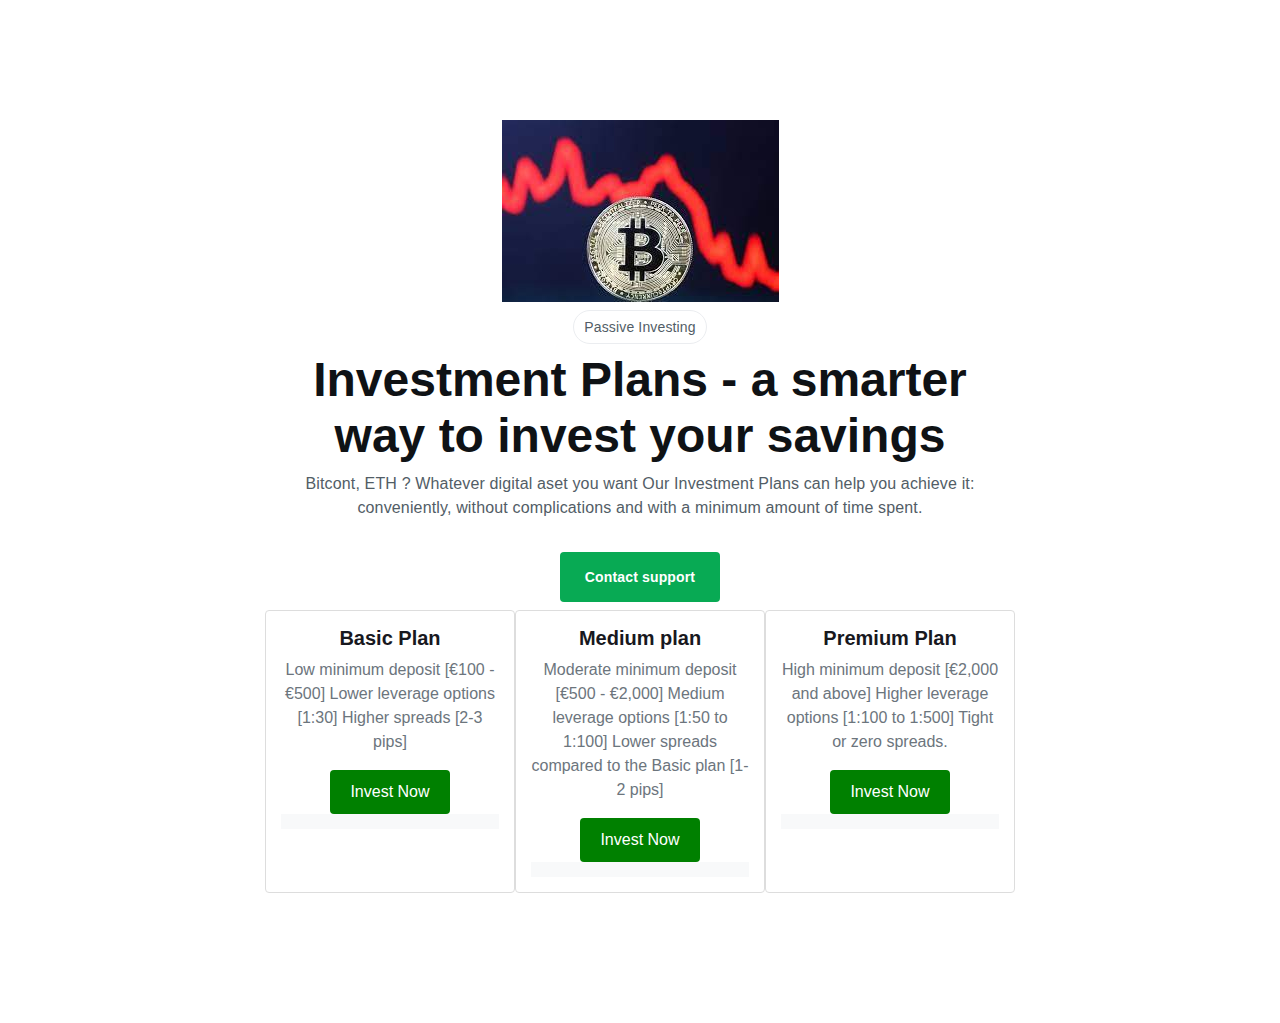
<file: investment_plans.html>
<!DOCTYPE html>
<html lang="en">
  <head>
    <meta charset="UTF-8" />
    <meta name="viewport" content="width=device-width, initial-scale=1.0" />
    <title>investment plans</title>
    <link rel="stylesheet" href="styles/styles.css" />
    <link
      rel="stylesheet"
      href="https://cdnjs.cloudflare.com/ajax/libs/font-awesome/6.6.0/css/all.min.css"
    />
  </head>
  <body>
    <section class="header-classic-module" id="module4812">
      <div class="container header-classic-module-container">
        <div class="header-classic-module-wrapper">
          <img src="/images/images.jpg" alt="" />
          <div class="component-tag component-tag-light">Passive Investing</div>

          <h1
            class="component-heading component-heading-dark component-heading-h1"
          >
            Investment Plans - a smarter way to invest your savings
          </h1>

          <div class="header-classic-module-description">
            <p>
              Bitcont, ETH ? Whatever digital aset you want Our Investment Plans
              can help you achieve it: conveniently, without complications and
              with a minimum amount of time spent.
            </p>
          </div>
          <div class="header-classic-module-button">
            <a
              href="/int/support"
              class="component-button component-button-primary component-button-l js-gtm-click-module"
              data-gtm-category="Passive Investing"
              data-gtm-module-link="/int/live-account"
              data-gtm-module-no="1"
              data-gtm-button-no="0"
              data-gtm-module-nr="module4812"
              data-gtm-button-text="Create your Plan"
              data-gtm-module-title="Investment Plans - a smarter way  to invest your savings"
            >
              Contact support
            </a>
          </div>

          <div class="container">
            <div class="row">
              <div
                class="col-md-4 col-12"
                style="
                  border: 1px solid #ddd;
                  border-radius: 4px;
                  padding: 15px;
                  margin-bottom: 10px;
                "
              >
                <h5><strong>Basic Plan</strong></h5>
                <p style="color: #6c757d">
                  Low minimum deposit [€100 - €500] Lower leverage options
                  [1:30] Higher spreads [2-3 pips]
                </p>
                <a href="basic-plan.html">
                  <button
                    style="
                      background-color: green;
                      color: white;
                      border: none;
                      padding: 10px 20px;
                      border-radius: 4px;
                      cursor: pointer;
                    "
                  >
                    Invest Now
                  </button>
                </a>
                <div
                  style="
                    padding-top: 15px;
                    background-color: #f8f9fa;
                    text-align: right;
                  "
                ></div>
              </div>

              <div
                class="col-md-4 col-12"
                style="
                  border: 1px solid #ddd;
                  border-radius: 4px;
                  padding: 15px;
                  margin-bottom: 10px;
                "
              >
                <h5><strong>Medium plan</strong></h5>
                <p style="color: #6c757d">
                  Moderate minimum deposit [€500 - €2,000] Medium leverage
                  options [1:50 to 1:100] Lower spreads compared to the Basic
                  plan [1-2 pips]
                </p>
                <a href="medium-plan.html">
                  <button
                    style="
                      background-color: green;
                      color: white;
                      border: none;
                      padding: 10px 20px;
                      border-radius: 4px;
                      cursor: pointer;
                    "
                  >
                    Invest Now
                  </button>
                </a>
                <div
                  style="
                    padding-top: 15px;
                    background-color: #f8f9fa;
                    text-align: right;
                  "
                ></div>
              </div>

              <div
                class="col-md-4 col-12"
                style="
                  border: 1px solid #ddd;
                  border-radius: 4px;
                  padding: 15px;
                  margin-bottom: 10px;
                "
              >
                <h5><strong>Premium Plan</strong></h5>
                <p style="color: #6c757d">
                  High minimum deposit [€2,000 and above] Higher leverage
                  options [1:100 to 1:500] Tight or zero spreads.
                </p>
                <a href="premium-plan.html">
                  <button
                    style="
                      background-color: green;
                      color: white;
                      border: none;
                      padding: 10px 20px;
                      border-radius: 4px;
                      cursor: pointer;
                    "
                  >
                    Invest Now
                  </button>
                </a>
                <div
                  style="
                    padding-top: 15px;
                    background-color: #f8f9fa;
                    text-align: right;
                  "
                ></div>
              </div>
            </div>
          </div>
        </div>
      </div>
    </section>
  </body>
</html>
</file>
